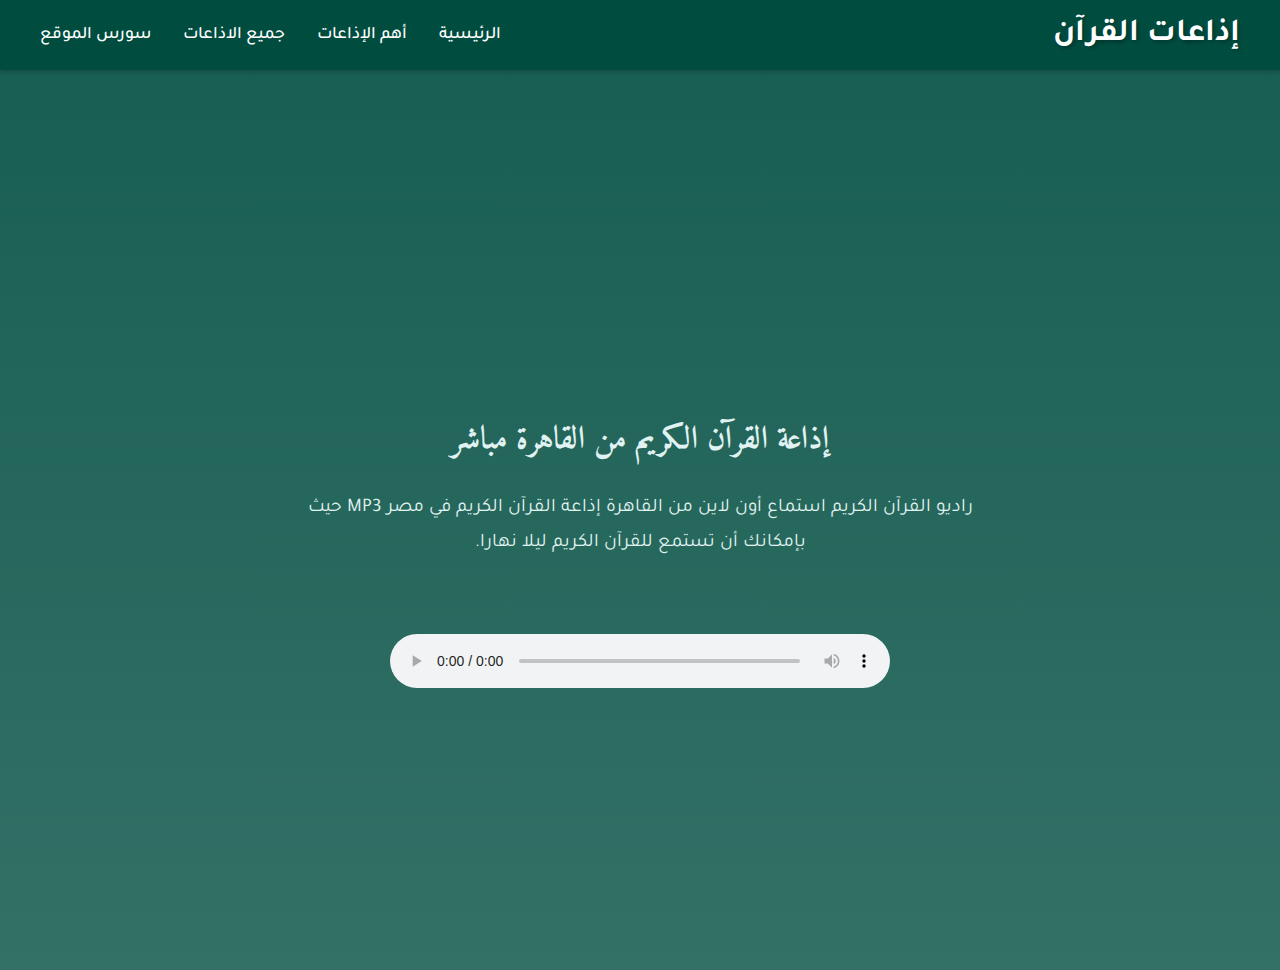
<file: index.html>
<!DOCTYPE html>
<html dir="rtl" lang="ar">

<head>
    <meta charset="UTF-8">
    <meta name="viewport" content="width=device-width, initial-scale=1.0">
    <title>إذاعات القرآن الكريم</title>
    <link rel="icon" type="image/x-icon" href="radio.png">
    <link rel="stylesheet" href="https://cdnjs.cloudflare.com/ajax/libs/font-awesome/6.4.0/css/all.min.css">
    <link href="https://fonts.googleapis.com/css2?family=Amiri:wght@700&family=Reem+Kufi:wght@600&display=swap"
        rel="stylesheet">
    <link href="https://fonts.googleapis.com/css2?family=Tajawal:wght@400;500;700&display=swap" rel="stylesheet">
    <link rel="stylesheet" href="styles.css">
</head>

<body>
    <nav>
        <div class="nav-container">
            <a href="#" class="logo">
                <span>إذاعات القرآن</span>
            </a>
            <div class="nav-links">
                <a href="index.html">الرئيسية</a>
                <a href="important-stations.html">أهم الإذاعات</a>
                <a href="all-stations.html">جميع الاذاعات</a>
                <a href="https://github.com/Abooelnaga/RadioQuran" target="_blank">سورس الموقع</a>
            </div>
            <div class="menu-btn">
                <i class="fas fa-bars"></i>
            </div>
        </div>
    </nav>

    <main class="hero-section">
        <div class="hero-content">
            <h2>إذاعة القرآن الكريم من القاهرة مباشر</h2>
            <p>راديو القرآن الكريم استماع أون لاين من القاهرة إذاعة القرآن الكريم في مصر MP3 حيث بإمكانك أن تستمع للقرآن
                الكريم ليلا نهارا.</p>
            <div class="radio-player">
                <audio controls>
                    <source src="https://stream.radiojar.com/8s5u5tpdtwzuv" type="audio/mpeg">
                    متصفحك لا يدعم مشغل الصوت
                </audio>
            </div>
        </div>
    </main>

    <script src="script.js"></script>
</body>

</html>
</file>
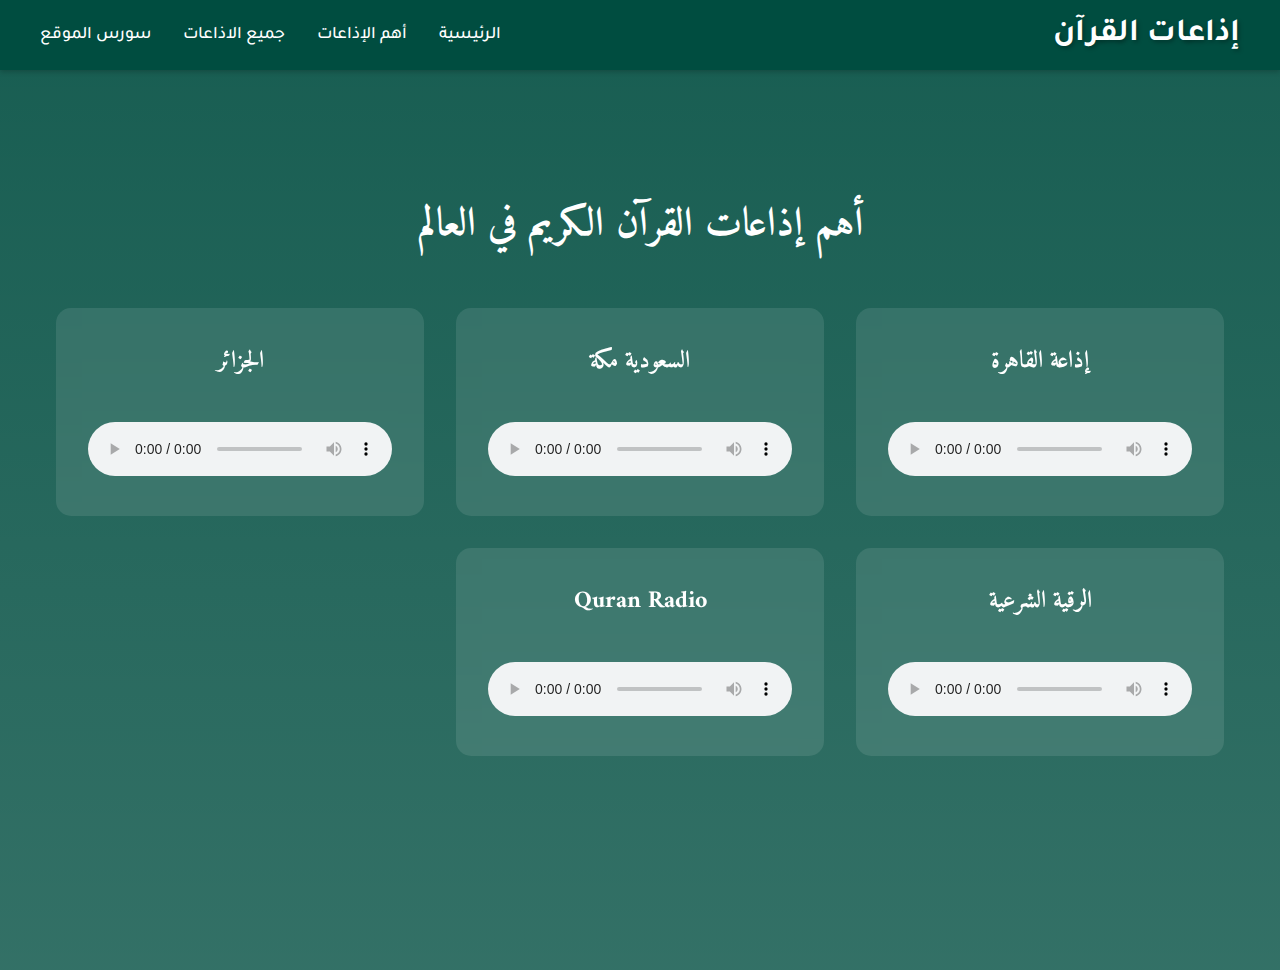
<file: important-stations.html>
<!DOCTYPE html>
<html dir="rtl" lang="ar">

<head>
    <meta charset="UTF-8">
    <meta name="viewport" content="width=device-width, initial-scale=1.0">
    <title>أهم إذاعات القرآن الكريم</title>
    <link rel="icon" type="image/x-icon" href="radio.png">
    <link rel="stylesheet" href="https://cdnjs.cloudflare.com/ajax/libs/font-awesome/6.4.0/css/all.min.css">
    <link href="https://fonts.googleapis.com/css2?family=Amiri:wght@700&family=Reem+Kufi:wght@600&display=swap"
        rel="stylesheet">
    <link href="https://fonts.googleapis.com/css2?family=Tajawal:wght@400;500;700&display=swap" rel="stylesheet">
    <link rel="stylesheet" href="styles.css">
</head>

<body>
    <nav>
        <div class="nav-container">
            <a href="index.html" class="logo">
                <span>إذاعات القرآن</span>
            </a>
            <div class="nav-links">
                <a href="index.html">الرئيسية</a>
                <a href="important-stations.html" class="active">أهم الإذاعات</a>
                <a href="all-stations.html">جميع الاذاعات</a>
                <a href="https://github.com/Abooelnaga/RadioQuran" target="_blank">سورس الموقع</a>
            </div>
            <div class="menu-btn">
                <i class="fas fa-bars"></i>
            </div>
        </div>
    </nav>

    <main class="stations-section">
        <div class="stations-content">
            <h1>أهم إذاعات القرآن الكريم في العالم</h1>
            <div class="stations-grid">
                <div class="station-card">
                    <h3>إذاعة القاهرة</h3>
                    <audio controls>
                        <source src="https://stream.radiojar.com/8s5u5tpdtwzuv" type="audio/mpeg">
                    </audio>
                </div>
                <div class="station-card">
                    <h3>السعودية مكة</h3>
                    <audio controls>
                        <source src="https://stream.radiojar.com/4wqre23fytzuv" type="audio/mpeg">
                    </audio>
                </div>
                <div class="station-card">
                    <h3>الجزائر</h3>
                    <audio controls>
                        <source src="https://webradio.tda.dz/Coran_64K.mp3" type="audio/mpeg">
                    </audio>
                </div>
                <div class="station-card">
                    <h3>الرقية الشرعية</h3>
                    <audio controls>
                        <source src="https://qurango.net/radio/roqiah" type="audio/mpeg">
                    </audio>
                </div>
                <div class="station-card">
                    <h3>Quran Radio</h3>
                    <audio controls>
                        <source src="https://qurango.net/radio/tarateel" type="audio/mpeg">
                    </audio>
                </div>
            </div>
        </div>
    </main>

    <script src="script.js"></script>
</body>

</html>
</file>
<file: styles.css>
* {
    margin: 0;
    padding: 0;
    box-sizing: border-box;
    font-family: 'Tajawal', sans-serif;
}
.copyright {
    text-align: center;
    padding: 20px;
    margin-top: 30px;
    color: #333;
    font-size: 14px;
    border-top: 1px solid #eee;
}
nav {
    background-color: #004d40;
    padding: 1rem;
    box-shadow: 0 2px 5px rgba(0,0,0,0.2);
    position: relative;
    z-index: 1000;
}
.nav-container {
    display: flex;
    justify-content: space-between;
    align-items: center;
    max-width: 1200px;
    margin: 0 auto;
}
.logo {
    color: white;
    text-decoration: none;
    font-size: 2rem;
    font-weight: 700;
    text-shadow: 2px 2px 4px rgba(0,0,0,0.3);
}
.nav-links {
    display: flex;
    gap: 2rem;
}
.nav-links a {
    color: white;
    text-decoration: none;
    font-size: 1.1rem;
    font-weight: 500;
    transition: color 0.3s ease;
}
.nav-links a:hover {
    color: #4db6ac;
}.menu-btn {
    display: none;
    color: white;
    font-size: 1.5rem;
    cursor: pointer;
}.overlay {
    display: none;
    position: fixed;
    top: 0;
    left: 0;
    width: 100%;
    height: 100%;
    background-color: rgba(0, 0, 0, 0.5);
    z-index: 998;
}

.overlay.active {
    display: block;
}

@media (max-width: 768px) {
    .menu-btn {
        display: block;
        position: relative;
        z-index: 1001;
    }
    .nav-links {
        display: none;
        position: fixed;
        top: 0;
        right: -100%;
        width: 250px;
        height: 100vh;
        background-color: #004d40;
        flex-direction: column;
        padding-top: 80px;
        text-align: center;
        transition: 0.3s ease-in-out;
        z-index: 999;
    }
    .logo {
        position: relative;
        z-index: 1001;
    }
    .nav-links.active {
        display: flex;
        right: 0;
    }

    .nav-links a {
        padding: 0.8rem 0;
        text-align: center;
    }
    
    audio {
        position: relative;
        z-index: 1;
    }
}.nav-links a {
    color: white;
    text-decoration: none;
    font-size: 1.1rem;
    font-weight: 500;
    transition: color 0.3s ease;
}.nav-links a:hover {
    color: #4db6ac;
}.all-stations-section {
    min-height: 100vh;
    padding: 120px 20px 40px;
    background: linear-gradient(rgba(0, 77, 64, 0.9), rgba(0, 77, 64, 0.8));
}.search-container {
    max-width: 600px;
    margin: 0 auto 2rem auto;
    padding: 0 1rem;
    position: relative;
}
.search-icon {
    position: absolute;
    left: 2rem;
    top: 50%;
    transform: translateY(-50%);
    color: rgba(255, 255, 255, 0.7);
    font-size: 1.2rem;
}
.search-container input {
    width: 100%;
    padding: 1rem 1rem 1rem 3.5rem;
    font-size: 1.1rem;
    border: none;
    border-radius: 8px;
    background: rgba(255, 255, 255, 0.1);
    color: white;
    backdrop-filter: blur(10px);
    transition: all 0.3s ease;
}
.search-container input::placeholder {
    color: rgba(255, 255, 255, 0.7);
}
.search-container input:focus {
    outline: none;
    background: rgba(255, 255, 255, 0.15);
    box-shadow: 0 0 0 2px rgba(255, 255, 255, 0.3);
}
.search-container input:focus + .search-icon {
    color: white;
}.stations-section {
    min-height: 100vh;
    padding: 120px 20px 40px;
    background: linear-gradient(rgba(0, 77, 64, 0.9), rgba(0, 77, 64, 0.8));
}.hero-section {
    min-height: 100vh;
    display: flex;
    align-items: center;
    justify-content: center;
    padding: 80px 20px 20px 20px;
    background: linear-gradient(rgba(0, 77, 64, 0.9), rgba(0, 77, 64, 0.8));
    text-align: center;
}
.hero-content {
    max-width: 800px;
    color: white;
    display: flex;
    flex-direction: column;
    align-items: center;
    justify-content: center;
}
.hero-content h2 {
    font-size: 2rem;
    margin-bottom: 1.5rem;
    color: #e0f2f1;
    font-family: 'Amiri', serif;
}
.hero-content p {
    font-size: 1.2rem;
    line-height: 1.8;
    margin-bottom: 2.5rem;
    color: #e0f2f1;
    max-width: 90%;
}
.radio-player {
    margin-top: 2rem;
    width: 100%;
    display: flex;
    justify-content: center;
    align-items: center;
}
.radio-player audio {
    width: 100%;
    max-width: 500px;
}
@media (max-width: 768px) {
    .hero-content h2 {
        font-size: 1.5rem;
    }
    .hero-content p {
        font-size: 1.1rem;
    }
}.stations-content {
    max-width: 1200px;
    margin: 0 auto;
}
.stations-content h1 {
    color: white;
    text-align: center;
    font-size: 2.5rem;
    margin-bottom: 3rem;
    font-family: 'Amiri', serif;
}
.stations-grid {
    display: grid;
    grid-template-columns: repeat(auto-fit, minmax(300px, 1fr));
    gap: 2rem;
    padding: 0 1rem;
}
.station-card {
    background: rgba(255, 255, 255, 0.1);
    backdrop-filter: blur(10px);
    padding: 2rem;
    border-radius: 15px;
    text-align: center;
    transition: transform 0.3s ease;
}
.station-card:hover {
    transform: translateY(-5px);
}
.station-card h3 {
    color: white;
    font-size: 1.5rem;
    margin-bottom: 1.5rem;
    font-family: 'Amiri', serif;
}
.station-card audio {
    width: 100%;
    margin-top: 1rem;
}
@media (max-width: 768px) {
    .stations-content h1 {
        font-size: 2rem;
    }
    .stations-grid {
        grid-template-columns: 1fr;
    }
}
</file>
